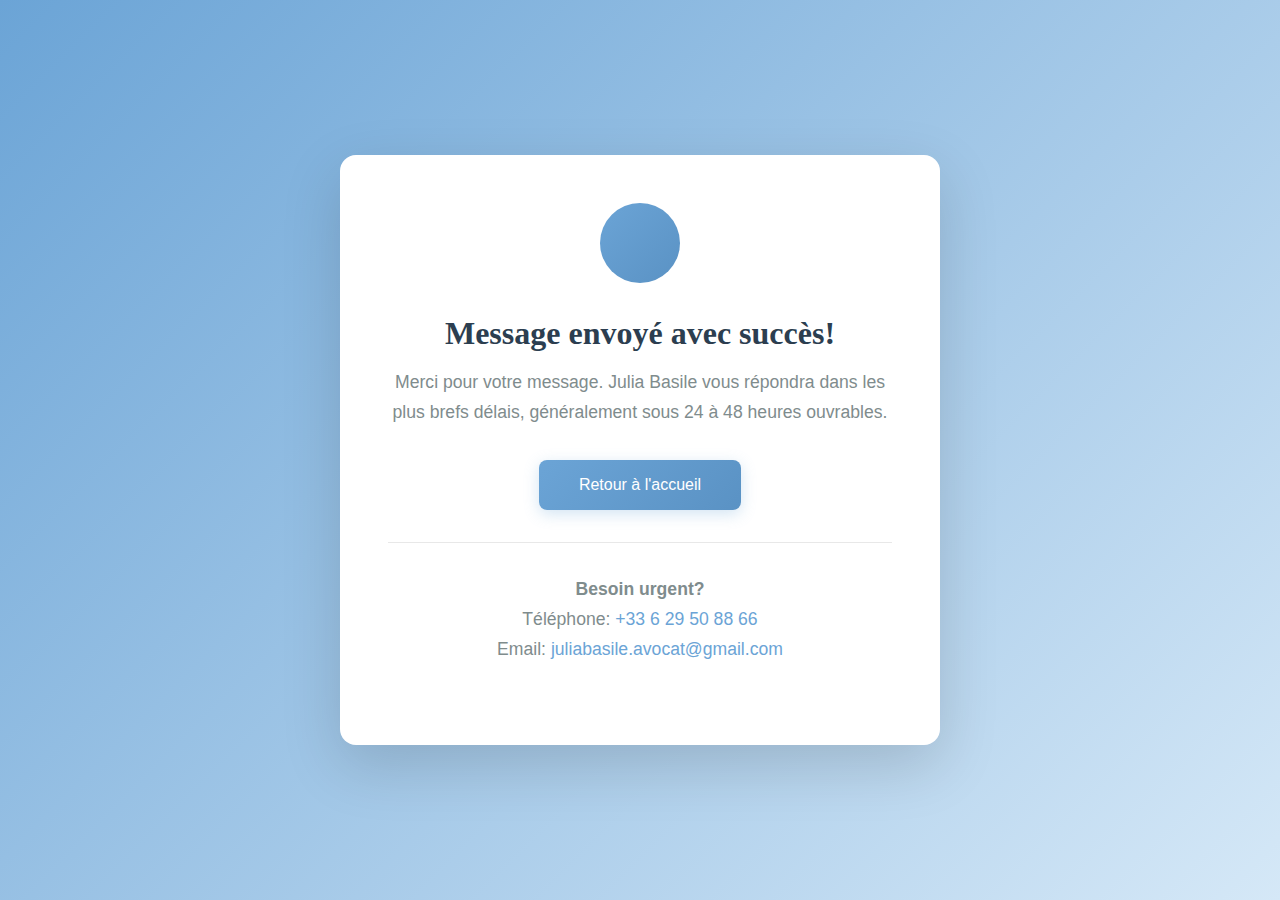
<file: contact-success.html>
<!DOCTYPE html>
<html lang="fr">
<head>
  <meta charset="UTF-8">
  <meta name="viewport" content="width=device-width, initial-scale=1.0">
  <title>Message envoyé - Julia Basile Avocate</title>
  <link rel="icon" type="image/png" href="assets/img/Julia_Basile_logo.png">
  <style>
    * {
      margin: 0;
      padding: 0;
      box-sizing: border-box;
    }

    body {
      font-family: -apple-system, BlinkMacSystemFont, 'Segoe UI', 'Helvetica Neue', Arial, sans-serif;
      background: linear-gradient(135deg, #6BA4D6 0%, #D5E8F7 100%);
      min-height: 100vh;
      display: flex;
      align-items: center;
      justify-content: center;
      padding: 2rem;
    }

    .success-container {
      background: white;
      border-radius: 16px;
      padding: 3rem;
      max-width: 600px;
      text-align: center;
      box-shadow: 0 20px 60px rgba(0, 0, 0, 0.15);
      animation: slideUp 0.6s ease-out;
    }

    @keyframes slideUp {
      from {
        opacity: 0;
        transform: translateY(30px);
      }
      to {
        opacity: 1;
        transform: translateY(0);
      }
    }

    .success-icon {
      width: 80px;
      height: 80px;
      background: linear-gradient(135deg, #6BA4D6 0%, #5A92C4 100%);
      border-radius: 50%;
      display: flex;
      align-items: center;
      justify-content: center;
      margin: 0 auto 2rem;
      animation: scaleIn 0.5s ease-out 0.3s backwards;
    }

    @keyframes scaleIn {
      from {
        opacity: 0;
        transform: scale(0);
      }
      to {
        opacity: 1;
        transform: scale(1);
      }
    }

    .success-icon svg {
      width: 50px;
      height: 50px;
      stroke: white;
      stroke-width: 3;
      stroke-linecap: round;
      stroke-linejoin: round;
      fill: none;
      stroke-dasharray: 100;
      stroke-dashoffset: 100;
      animation: drawCheck 0.8s ease-out 0.6s forwards;
    }

    @keyframes drawCheck {
      to {
        stroke-dashoffset: 0;
      }
    }

    h1 {
      font-size: 2rem;
      color: #2C3E50;
      margin-bottom: 1rem;
      font-family: Georgia, serif;
    }

    p {
      font-size: 1.1rem;
      color: #7F8C8D;
      line-height: 1.7;
      margin-bottom: 2rem;
    }

    .btn {
      display: inline-block;
      padding: 1rem 2.5rem;
      background: linear-gradient(135deg, #6BA4D6 0%, #5A92C4 100%);
      color: white;
      text-decoration: none;
      border-radius: 8px;
      font-weight: 500;
      transition: all 0.3s ease;
      box-shadow: 0 4px 15px rgba(107, 164, 214, 0.3);
    }

    .btn:hover {
      transform: translateY(-2px);
      box-shadow: 0 6px 20px rgba(107, 164, 214, 0.4);
    }

    .contact-info {
      margin-top: 2rem;
      padding-top: 2rem;
      border-top: 1px solid #E8E8E8;
      font-size: 0.95rem;
      color: #7F8C8D;
    }

    .contact-info a {
      color: #6BA4D6;
      text-decoration: none;
    }

    .contact-info a:hover {
      text-decoration: underline;
    }

    @media (max-width: 768px) {
      .success-container {
        padding: 2rem;
      }

      h1 {
        font-size: 1.5rem;
      }

      p {
        font-size: 1rem;
      }
    }
  </style>
</head>
<body>
  <div class="success-container">
    <div class="success-icon">
      <svg viewBox="0 0 52 52">
        <polyline points="14,27 22,35 38,19"/>
      </svg>
    </div>

    <h1>Message envoyé avec succès!</h1>

    <p>
      Merci pour votre message. Julia Basile vous répondra dans les plus brefs délais,
      généralement sous 24 à 48 heures ouvrables.
    </p>

    <a href="/" class="btn">Retour à l'accueil</a>

    <div class="contact-info">
      <p>
        <strong>Besoin urgent?</strong><br>
        Téléphone: <a href="tel:+33629508866">+33 6 29 50 88 66</a><br>
        Email: <a href="mailto:juliabasile.avocat@gmail.com">juliabasile.avocat@gmail.com</a>
      </p>
    </div>
  </div>

  <script>
    // Redirection automatique après 10 secondes (optionnel)
    setTimeout(() => {
      // Décommenté si vous voulez une redirection automatique
      // window.location.href = '/';
    }, 10000);
  </script>
</body>
</html>
</file>
